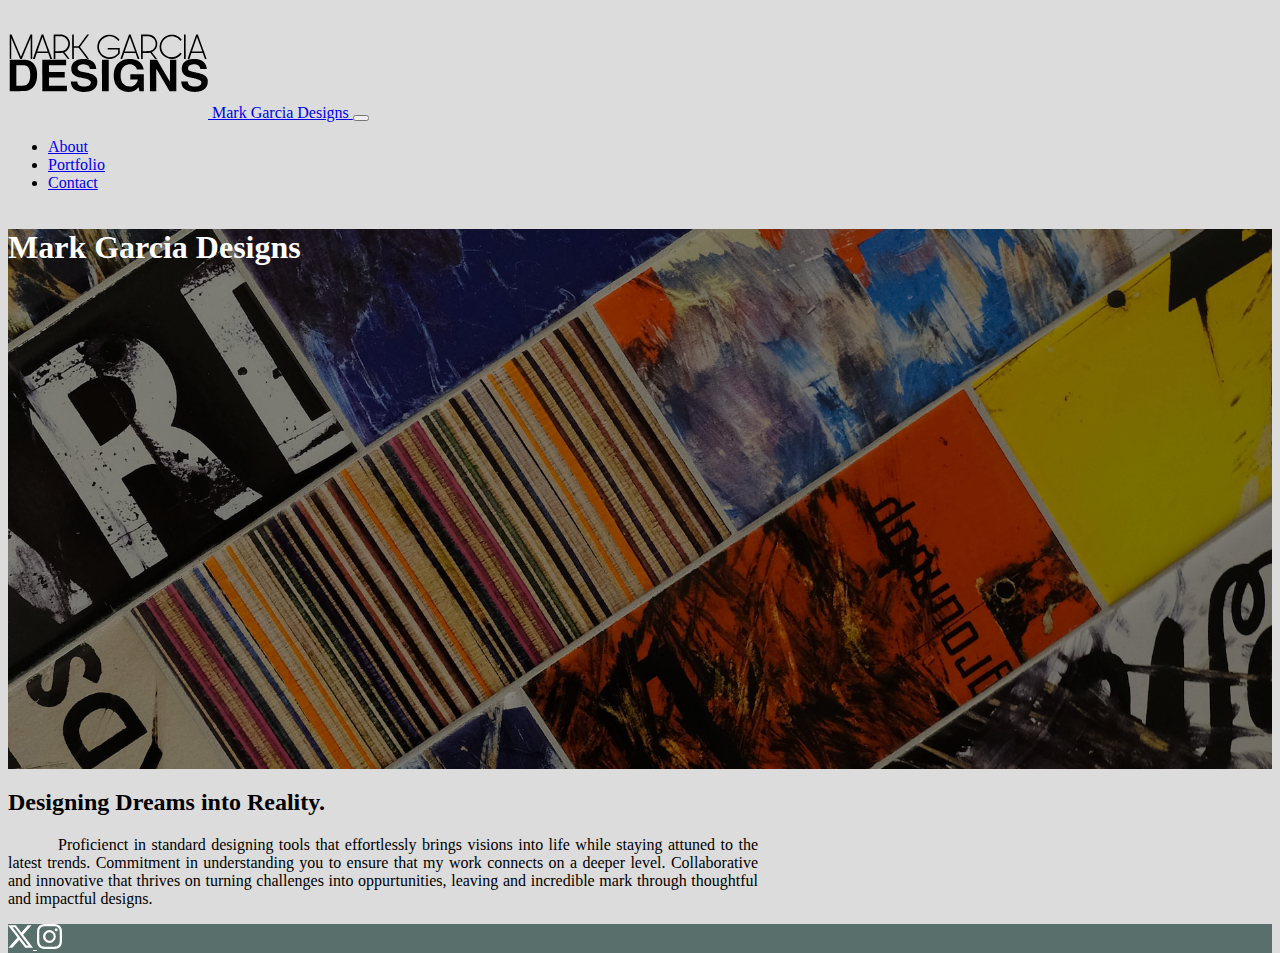
<file: index.html>
<!doctype html>
<html lang="en">

<head>
  <meta charset="utf-8">
  <meta name="viewport" content="width=device-width, initial-scale=1.0">

  <link href="https://cdn.jsdelivr.net/npm/bootstrap@5.3.2/dist/css/bootstrap.min.css" rel="stylesheet"
    integrity="sha384-T3c6CoIi6uLrA9TneNEoa7RxnatzjcDSCmG1MXxSR1GAsXEV/Dwwykc2MPK8M2HN" crossorigin="anonymous">
  <link href="./css/custom.css" rel="stylesheet">


  <title>Mark Garcia Designs</title>
</head>

<body>
  <div class="container px-0">
    <nav class="navbar navbar-expand-lg navbar-light">
      <div class="container">
        <a class="navbar-brand" href="index.html">
          <img src="./images/logo.svg" width="200" height="110" alt="Mark Garcia Designs">
          <span class="d-none">Mark Garcia Designs</span>
        </a>
        <button class="navbar-toggler" type="button" data-bs-toggle="collapse" data-bs-target="#navbarNav"
          aria-controls="navbarNav" aria-expanded="false" aria-label="Toggle Navigation">
          <span class="navbar-toggler-icon"></span>
        </button>
        <div class="collapse navbar-collapse" id="navbarNav">
          <ul class="navbar-nav ms-auto text-center">
            <li class="nav-item">
              <a href="about.html" class="nav-link">About</a>
            </li>
            <li class="nav-item">
              <a href="portfolio.html" class="nav-link">Portfolio</a>
            </li>
            <li class="nav-item">
              <a href="contact.html" class="nav-link">Contact</a>
            </li>
          </ul>
        </div>
    </nav>
  </div>

  <main>
    <header style="background-image: url('./images/background.jpg');">
      <div class="color-overlay d-flex justify-content-center align-items-center">
        <h1>Mark Garcia Designs</h1>
      </div>
    </header>
    <div class="singleCol mx-auto my-5">
      <div class="container">
        <h2 class="text-center">Designing Dreams into Reality.</h2>
        <p class="lead">
          Proficienct in standard designing tools that effortlessly brings visions into life while staying attuned to the latest trends. Commitment in understanding you to ensure that my work connects on a deeper level. Collaborative and innovative that thrives on turning challenges into oppurtunities, leaving and incredible mark through thoughtful and impactful designs.</p>
      </div>
    </div>
  </main>
  <footer class="py-5">
    <div class="d-flex flex-row justify-content-center">
      <a href="https://twitter.com" class="me-4">
        <svg xmlns="http://www.w3.org/2000/svg" width="25" height="25" fill="currentColor" class="bi bi-twitter-x" viewBox="0 0 16 16">
            <path d="M12.6.75h2.454l-5.36 6.142L16 15.25h-4.937l-3.867-5.07-4.425 5.07H.316l5.733-6.57L0 .75h5.063l3.495 4.633L12.601.75Zm-.86 13.028h1.36L4.323 2.145H2.865l8.875 11.633Z"/>
          </svg>
      </a>
      <a href="https://instagram.com">
        <svg xmlns="http://www.w3.org/2000/svg" width="25" height="25" fill="currentColor" class="bi bi-instagram" viewBox="0 0 16 16">
            <path d="M8 0C5.829 0 5.556.01 4.703.048 3.85.088 3.269.222 2.76.42a3.917 3.917 0 0 0-1.417.923A3.927 3.927 0 0 0 .42 2.76C.222 3.268.087 3.85.048 4.7.01 5.555 0 5.827 0 8.001c0 2.172.01 2.444.048 3.297.04.852.174 1.433.372 1.942.205.526.478.972.923 1.417.444.445.89.719 1.416.923.51.198 1.09.333 1.942.372C5.555 15.99 5.827 16 8 16s2.444-.01 3.298-.048c.851-.04 1.434-.174 1.943-.372a3.916 3.916 0 0 0 1.416-.923c.445-.445.718-.891.923-1.417.197-.509.332-1.09.372-1.942C15.99 10.445 16 10.173 16 8s-.01-2.445-.048-3.299c-.04-.851-.175-1.433-.372-1.941a3.926 3.926 0 0 0-.923-1.417A3.911 3.911 0 0 0 13.24.42c-.51-.198-1.092-.333-1.943-.372C10.443.01 10.172 0 7.998 0h.003zm-.717 1.442h.718c2.136 0 2.389.007 3.232.046.78.035 1.204.166 1.486.275.373.145.64.319.92.599.28.28.453.546.598.92.11.281.24.705.275 1.485.039.843.047 1.096.047 3.231s-.008 2.389-.047 3.232c-.035.78-.166 1.203-.275 1.485a2.47 2.47 0 0 1-.599.919c-.28.28-.546.453-.92.598-.28.11-.704.24-1.485.276-.843.038-1.096.047-3.232.047s-2.39-.009-3.233-.047c-.78-.036-1.203-.166-1.485-.276a2.478 2.478 0 0 1-.92-.598 2.48 2.48 0 0 1-.6-.92c-.109-.281-.24-.705-.275-1.485-.038-.843-.046-1.096-.046-3.233 0-2.136.008-2.388.046-3.231.036-.78.166-1.204.276-1.486.145-.373.319-.64.599-.92.28-.28.546-.453.92-.598.282-.11.705-.24 1.485-.276.738-.034 1.024-.044 2.515-.045v.002zm4.988 1.328a.96.96 0 1 0 0 1.92.96.96 0 0 0 0-1.92zm-4.27 1.122a4.109 4.109 0 1 0 0 8.217 4.109 4.109 0 0 0 0-8.217zm0 1.441a2.667 2.667 0 1 1 0 5.334 2.667 2.667 0 0 1 0-5.334z"/>
          </svg>
      </a>
    </div>
  </footer>

  <script src="https://cdn.jsdelivr.net/npm/bootstrap@5.3.2/dist/js/bootstrap.bundle.min.js"
    integrity="sha384-C6RzsynM9kWDrMNeT87bh95OGNyZPhcTNXj1NW7RuBCsyN/o0jlpcV8Qyq46cDfL" crossorigin="anonymous">
    </script>
</body>
</html>
</file>
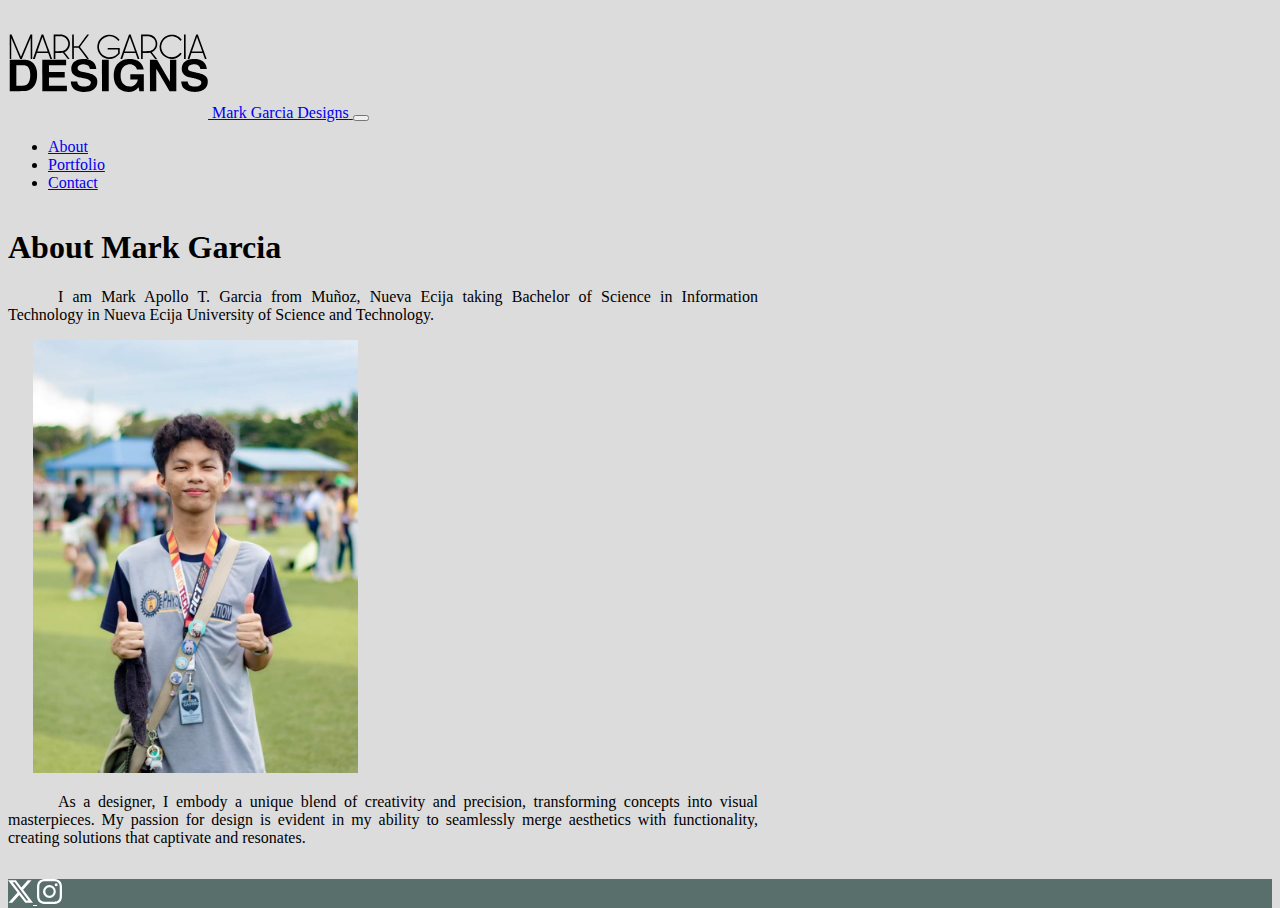
<file: about.html>
<!doctype html>
<html lang="en">

<head>
    <meta charset="utf-8">
    <meta name="viewport" content="width=device-width, initial-scale=1">

    <link href="https://cdn.jsdelivr.net/npm/bootstrap@5.0.1/dist/css/bootstrap.min.css" rel="stylesheet"
        integrity="sha384-+0n0xVW2eSR5OomGNYDnhzAbDsOXxcvSN1TPprVMTNDbiYZCxYbOOl7+AMvyTG2x" crossorigin="anonymous">
    <link href="./css/custom.css" rel="stylesheet">

    <title>About | Mark Garcia Designs</title>
</head>

<body>
    <div class="container">
        <nav class="navbar navbar-expand-lg navbar-light">
            <div class="container">
                <a class="navbar-brand" href="index.html">
                    <img src="./images/logo.svg" width="200" height="110" alt="Mark Garcia Designs">
                    <span class="d-none">Mark Garcia Designs</span>
                </a>
                <button class="navbar-toggler" type="button" data-bs-toggle="collapse" data-bs-target="#navbarNav"
                    aria-controls="navbarNav" aria-expanded="false" aria-label="Toggle Navigation">
                    <span class="navbar-toggler-icon"></span>
                </button>
                <div class="collapse navbar-collapse" id="navbarNav">
                    <ul class="navbar-nav ms-auto text-center">
                        <li class="nav-item">
                            <a href="about.html" class="nav-link active">About</a>
                        </li>
                        <li class="nav-item">
                            <a href="portfolio.html" class="nav-link">Portfolio</a>
                        </li>
                        <li class="nav-item">
                            <a href="contact.html" class="nav-link">Contact</a>
                        </li>
                    </ul>
                </div>
            </div>
        </nav>
    </div>
    <main>
        <div class="singleCol mx-auto my-2 my-md-4">
            <div class="container overflow-hidden">
                <h1>About Mark Garcia</h1>
                <p class="lead">
                    I am Mark Apollo T. Garcia from Muñoz, Nueva Ecija taking Bachelor of Science in Information Technology in Nueva Ecija University of Science and Technology.</p>
                <p class="text-center">
                    <img src="images/profile.jpg" width="325" height="" alt="Mark Garcia Designs"
                        class="float-sm-none float-md-end">
                </p>
                <p class="lead">As a designer, I embody a unique blend of creativity and precision, transforming concepts into visual masterpieces. My passion for design is evident in my ability to seamlessly merge aesthetics with functionality, creating solutions that captivate and resonates.</p>
            </div>
        </div>
    </main>
    <footer class="py-5">
        <div class="d-flex flex-row justify-content-center">
          <a href="https://twitter.com" class="me-4">
            <svg xmlns="http://www.w3.org/2000/svg" width="25" height="25" fill="currentColor" class="bi bi-twitter-x" viewBox="0 0 16 16">
                <path d="M12.6.75h2.454l-5.36 6.142L16 15.25h-4.937l-3.867-5.07-4.425 5.07H.316l5.733-6.57L0 .75h5.063l3.495 4.633L12.601.75Zm-.86 13.028h1.36L4.323 2.145H2.865l8.875 11.633Z"/>
              </svg>
          </a>
          <a href="https://instagram.com">
            <svg xmlns="http://www.w3.org/2000/svg" width="25" height="25" fill="currentColor" class="bi bi-instagram" viewBox="0 0 16 16">
                <path d="M8 0C5.829 0 5.556.01 4.703.048 3.85.088 3.269.222 2.76.42a3.917 3.917 0 0 0-1.417.923A3.927 3.927 0 0 0 .42 2.76C.222 3.268.087 3.85.048 4.7.01 5.555 0 5.827 0 8.001c0 2.172.01 2.444.048 3.297.04.852.174 1.433.372 1.942.205.526.478.972.923 1.417.444.445.89.719 1.416.923.51.198 1.09.333 1.942.372C5.555 15.99 5.827 16 8 16s2.444-.01 3.298-.048c.851-.04 1.434-.174 1.943-.372a3.916 3.916 0 0 0 1.416-.923c.445-.445.718-.891.923-1.417.197-.509.332-1.09.372-1.942C15.99 10.445 16 10.173 16 8s-.01-2.445-.048-3.299c-.04-.851-.175-1.433-.372-1.941a3.926 3.926 0 0 0-.923-1.417A3.911 3.911 0 0 0 13.24.42c-.51-.198-1.092-.333-1.943-.372C10.443.01 10.172 0 7.998 0h.003zm-.717 1.442h.718c2.136 0 2.389.007 3.232.046.78.035 1.204.166 1.486.275.373.145.64.319.92.599.28.28.453.546.598.92.11.281.24.705.275 1.485.039.843.047 1.096.047 3.231s-.008 2.389-.047 3.232c-.035.78-.166 1.203-.275 1.485a2.47 2.47 0 0 1-.599.919c-.28.28-.546.453-.92.598-.28.11-.704.24-1.485.276-.843.038-1.096.047-3.232.047s-2.39-.009-3.233-.047c-.78-.036-1.203-.166-1.485-.276a2.478 2.478 0 0 1-.92-.598 2.48 2.48 0 0 1-.6-.92c-.109-.281-.24-.705-.275-1.485-.038-.843-.046-1.096-.046-3.233 0-2.136.008-2.388.046-3.231.036-.78.166-1.204.276-1.486.145-.373.319-.64.599-.92.28-.28.546-.453.92-.598.282-.11.705-.24 1.485-.276.738-.034 1.024-.044 2.515-.045v.002zm4.988 1.328a.96.96 0 1 0 0 1.92.96.96 0 0 0 0-1.92zm-4.27 1.122a4.109 4.109 0 1 0 0 8.217 4.109 4.109 0 0 0 0-8.217zm0 1.441a2.667 2.667 0 1 1 0 5.334 2.667 2.667 0 0 1 0-5.334z"/>
              </svg>
          </a>
        </div>
      </footer>
    
      <script src="https://cdn.jsdelivr.net/npm/bootstrap@5.3.2/dist/js/bootstrap.bundle.min.js"
        integrity="sha384-C6RzsynM9kWDrMNeT87bh95OGNyZPhcTNXj1NW7RuBCsyN/o0jlpcV8Qyq46cDfL" crossorigin="anonymous">
        </script>
    </body>
    </html>
</file>
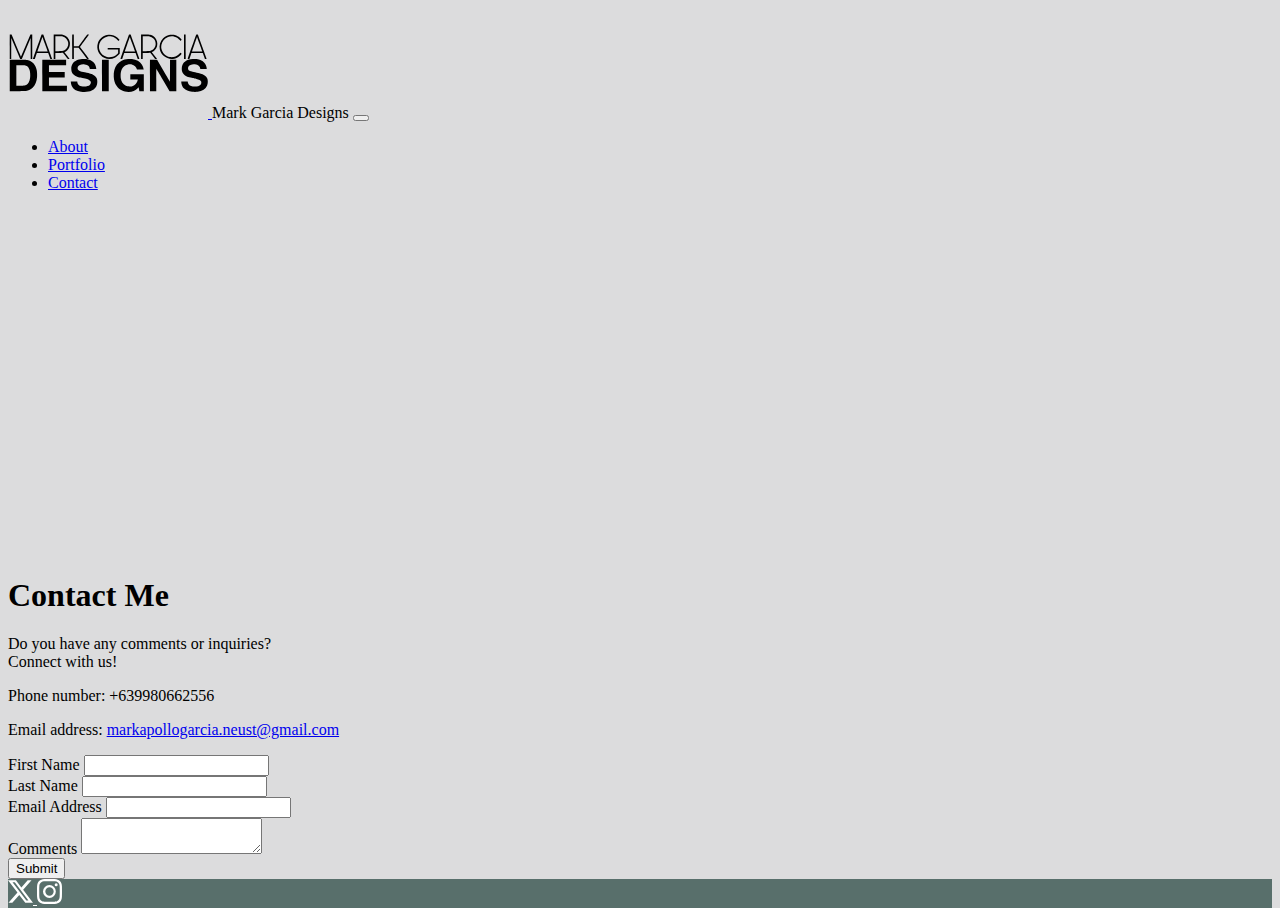
<file: contact.html>
<!doctype html>
<html lang="en">

<head>
    <!-- Required meta tags -->
    <meta charset="utf-8">
    <meta name="viewport" content="width=device-width, initial-scale=1">

    <!-- Bootstrap CSS -->
    <link href="https://cdn.jsdelivr.net/npm/bootstrap@5.0.1/dist/css/bootstrap.min.css" rel="stylesheet"
        integrity="sha384-+0n0xVW2eSR5OomGNYDnhzAbDsOXxcvSN1TPprVMTNDbiYZCxYbOOl7+AMvyTG2x" crossorigin="anonymous">
    <link href="./css/custom.css" rel="stylesheet">

    <title>Contact | Mark Garcia Design</title>
</head>

<body>
    <div class="container px-0">
        <nav class="navbar navbar-expand-lg navbar-light">
            <div class="container">
                <a class="navbar-brand" href="index.html">
                    <img src="./images/logo.svg" width="200" height="110" alt="Mark Garcia Designs">
                        <a href="index.html"></a>
                    <span class="d-none">Mark Garcia Designs</span>
                </a>
                <button class="navbar-toggler" type="button" data-bs-toggle="collapse" data-bs-target="#navbarNav"
                    aria-controls="navbarNav" aria-expanded="false" aria-label="Toggle Navigation">
                    <span class="navbar-toggler-icon"></span>
                </button>
                <div class="collapse navbar-collapse" id="navbarNav">
                    <ul class="navbar-nav ms-auto text-center">
                        <li class="nav-item">
                            <a href="about.html" class="nav-link">About</a>
                        </li>
                        <li class="nav-item">
                            <a href="portfolio.html" class="nav-link">Portfolio</a>
                        </li>
                        <li class="nav-item">
                            <a href="contact.html" class="nav-link active">Contact</a>
                        </li>
                    </ul>
                </div>
            </div>
        </nav>
    </div>
    <main>
      
    </main>
    <div class="container my-2">
        <h1>Contact Me</h1>
        <div class="row g-5">
            <div class="col-md-6">
                <p>Do you have any comments or inquiries? <br>Connect with us!</p>
                <p>Phone number: +639980662556</p>
                <p>Email address: <a href="mailto:markapollogarcia.neust@gmail.com">markapollogarcia.neust@gmail.com</a> </p>
            </div>
            <div class="col-md-6">
                <form>
                    <div class="row g-2">
                        <div class="col-md-6">
                            <label for="firstName"
                            class="form-label">First Name</label>
                            <input type="text" name="first-name" class="form-control" id="firstName">
                        </div>
                        <div class="col-md-6">
                            <label for="lastName"
                            class="form-label">Last Name</label>
                            <input type="text" name="last-name" class="form-control" id="lastName">
                        </div>
                        <div class="col-12">
                            <label for="email"
                            class="form-label">Email Address</label>
                            <input type="text" name="email" class="form-control" id="email">
                        </div>
                        <div class="col-12">
                            <label for="comments"
                            class="form-label">Comments</label>
                            <textarea name="comments" class="form-control" id="comments" row="3"></textarea>
                        </div>
                        <div class="col-12 mb-2">
                            <button type="submit" class="btn btn-primary">Submit</button>
                        </div>
                    </div>
                </form>
            </div>
        </div>
    </div>
</main>
<footer class="py-5">
    <div class="d-flex flex-row justify-content-center">
      <a href="https://twitter.com" class="me-4">
        <svg xmlns="http://www.w3.org/2000/svg" width="25" height="25" fill="currentColor" class="bi bi-twitter-x" viewBox="0 0 16 16">
            <path d="M12.6.75h2.454l-5.36 6.142L16 15.25h-4.937l-3.867-5.07-4.425 5.07H.316l5.733-6.57L0 .75h5.063l3.495 4.633L12.601.75Zm-.86 13.028h1.36L4.323 2.145H2.865l8.875 11.633Z"/>
          </svg>
      </a>
      <a href="https://instagram.com">
        <svg xmlns="http://www.w3.org/2000/svg" width="25" height="25" fill="currentColor" class="bi bi-instagram" viewBox="0 0 16 16">
            <path d="M8 0C5.829 0 5.556.01 4.703.048 3.85.088 3.269.222 2.76.42a3.917 3.917 0 0 0-1.417.923A3.927 3.927 0 0 0 .42 2.76C.222 3.268.087 3.85.048 4.7.01 5.555 0 5.827 0 8.001c0 2.172.01 2.444.048 3.297.04.852.174 1.433.372 1.942.205.526.478.972.923 1.417.444.445.89.719 1.416.923.51.198 1.09.333 1.942.372C5.555 15.99 5.827 16 8 16s2.444-.01 3.298-.048c.851-.04 1.434-.174 1.943-.372a3.916 3.916 0 0 0 1.416-.923c.445-.445.718-.891.923-1.417.197-.509.332-1.09.372-1.942C15.99 10.445 16 10.173 16 8s-.01-2.445-.048-3.299c-.04-.851-.175-1.433-.372-1.941a3.926 3.926 0 0 0-.923-1.417A3.911 3.911 0 0 0 13.24.42c-.51-.198-1.092-.333-1.943-.372C10.443.01 10.172 0 7.998 0h.003zm-.717 1.442h.718c2.136 0 2.389.007 3.232.046.78.035 1.204.166 1.486.275.373.145.64.319.92.599.28.28.453.546.598.92.11.281.24.705.275 1.485.039.843.047 1.096.047 3.231s-.008 2.389-.047 3.232c-.035.78-.166 1.203-.275 1.485a2.47 2.47 0 0 1-.599.919c-.28.28-.546.453-.92.598-.28.11-.704.24-1.485.276-.843.038-1.096.047-3.232.047s-2.39-.009-3.233-.047c-.78-.036-1.203-.166-1.485-.276a2.478 2.478 0 0 1-.92-.598 2.48 2.48 0 0 1-.6-.92c-.109-.281-.24-.705-.275-1.485-.038-.843-.046-1.096-.046-3.233 0-2.136.008-2.388.046-3.231.036-.78.166-1.204.276-1.486.145-.373.319-.64.599-.92.28-.28.546-.453.92-.598.282-.11.705-.24 1.485-.276.738-.034 1.024-.044 2.515-.045v.002zm4.988 1.328a.96.96 0 1 0 0 1.92.96.96 0 0 0 0-1.92zm-4.27 1.122a4.109 4.109 0 1 0 0 8.217 4.109 4.109 0 0 0 0-8.217zm0 1.441a2.667 2.667 0 1 1 0 5.334 2.667 2.667 0 0 1 0-5.334z"/>
          </svg>
      </a>
    </div>
  </footer>



  <!-- Bootstrap JS -->

  <script src="https://cdn.jsdelivr.net/npm/bootstrap@5.3.2/dist/js/bootstrap.bundle.min.js"
    integrity="sha384-C6RzsynM9kWDrMNeT87bh95OGNyZPhcTNXj1NW7RuBCsyN/o0jlpcV8Qyq46cDfL" crossorigin="anonymous">
    </script>
</body>
</html>
</file>
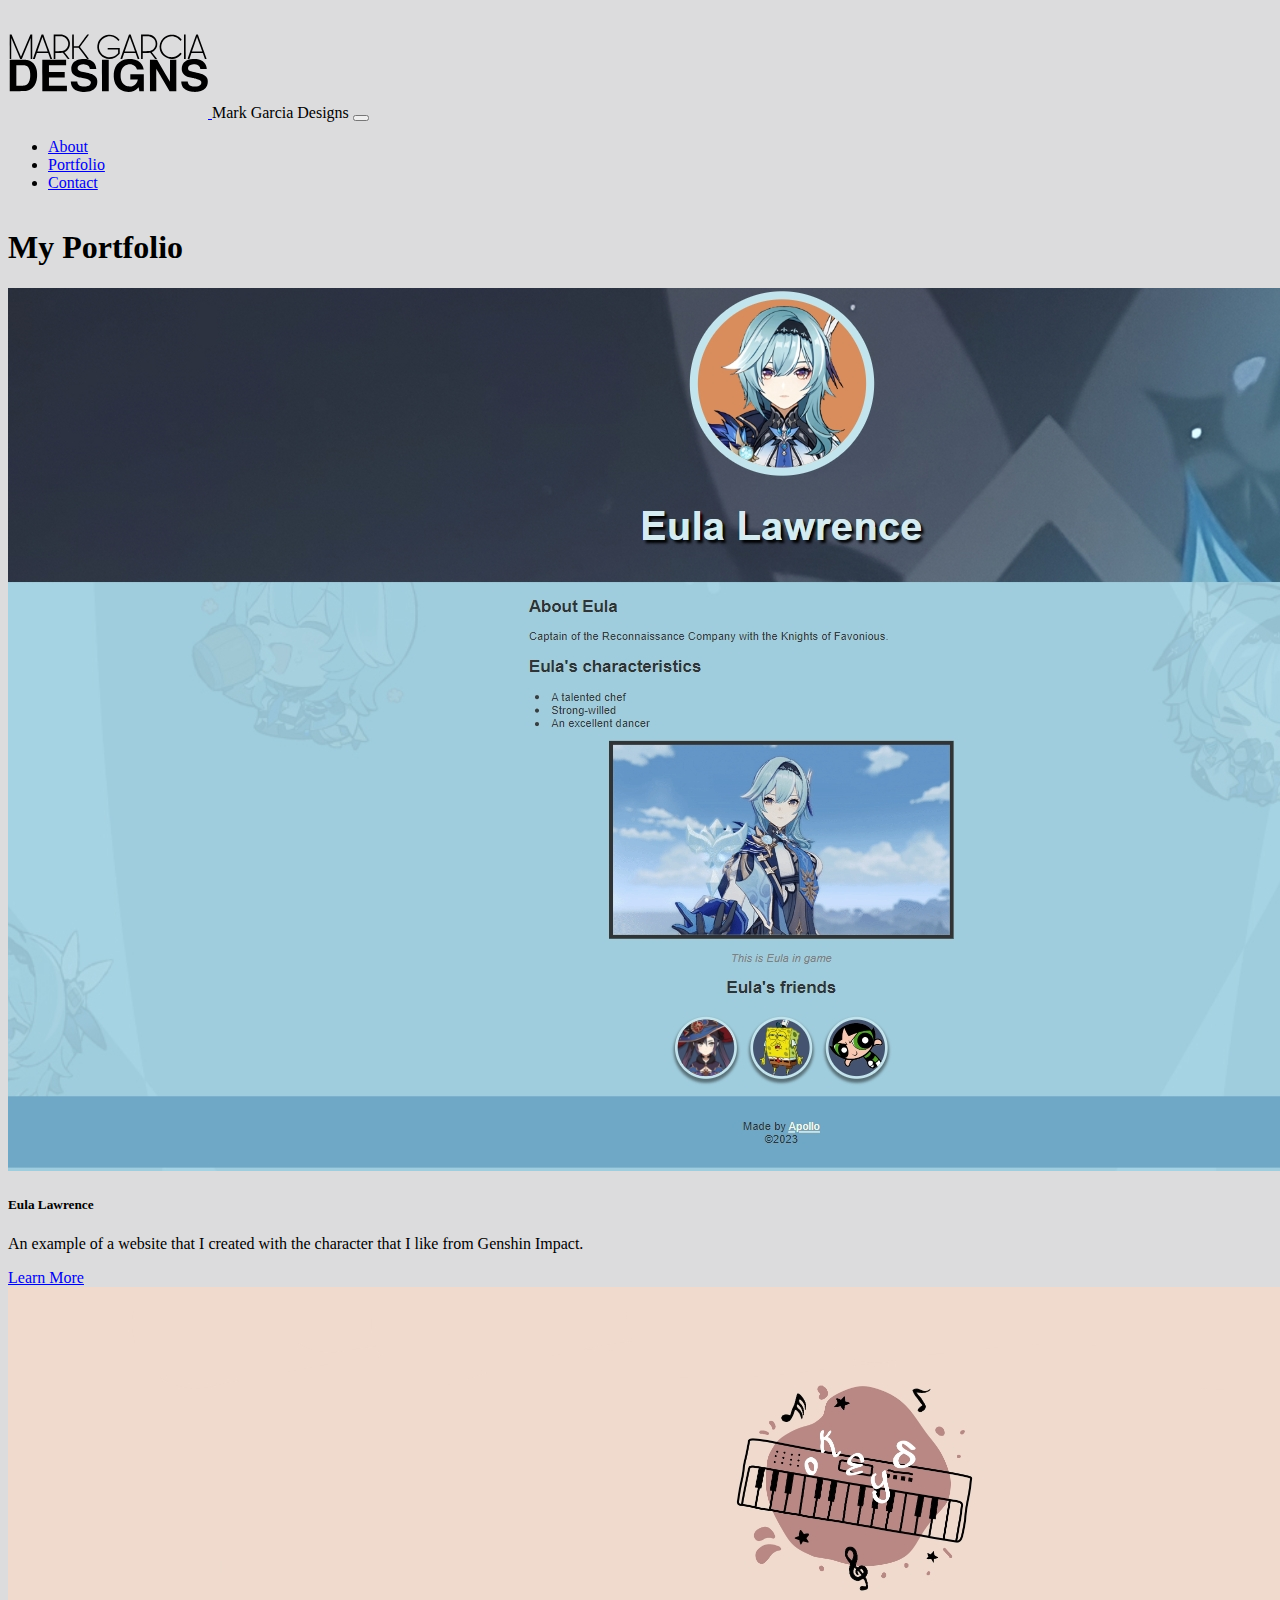
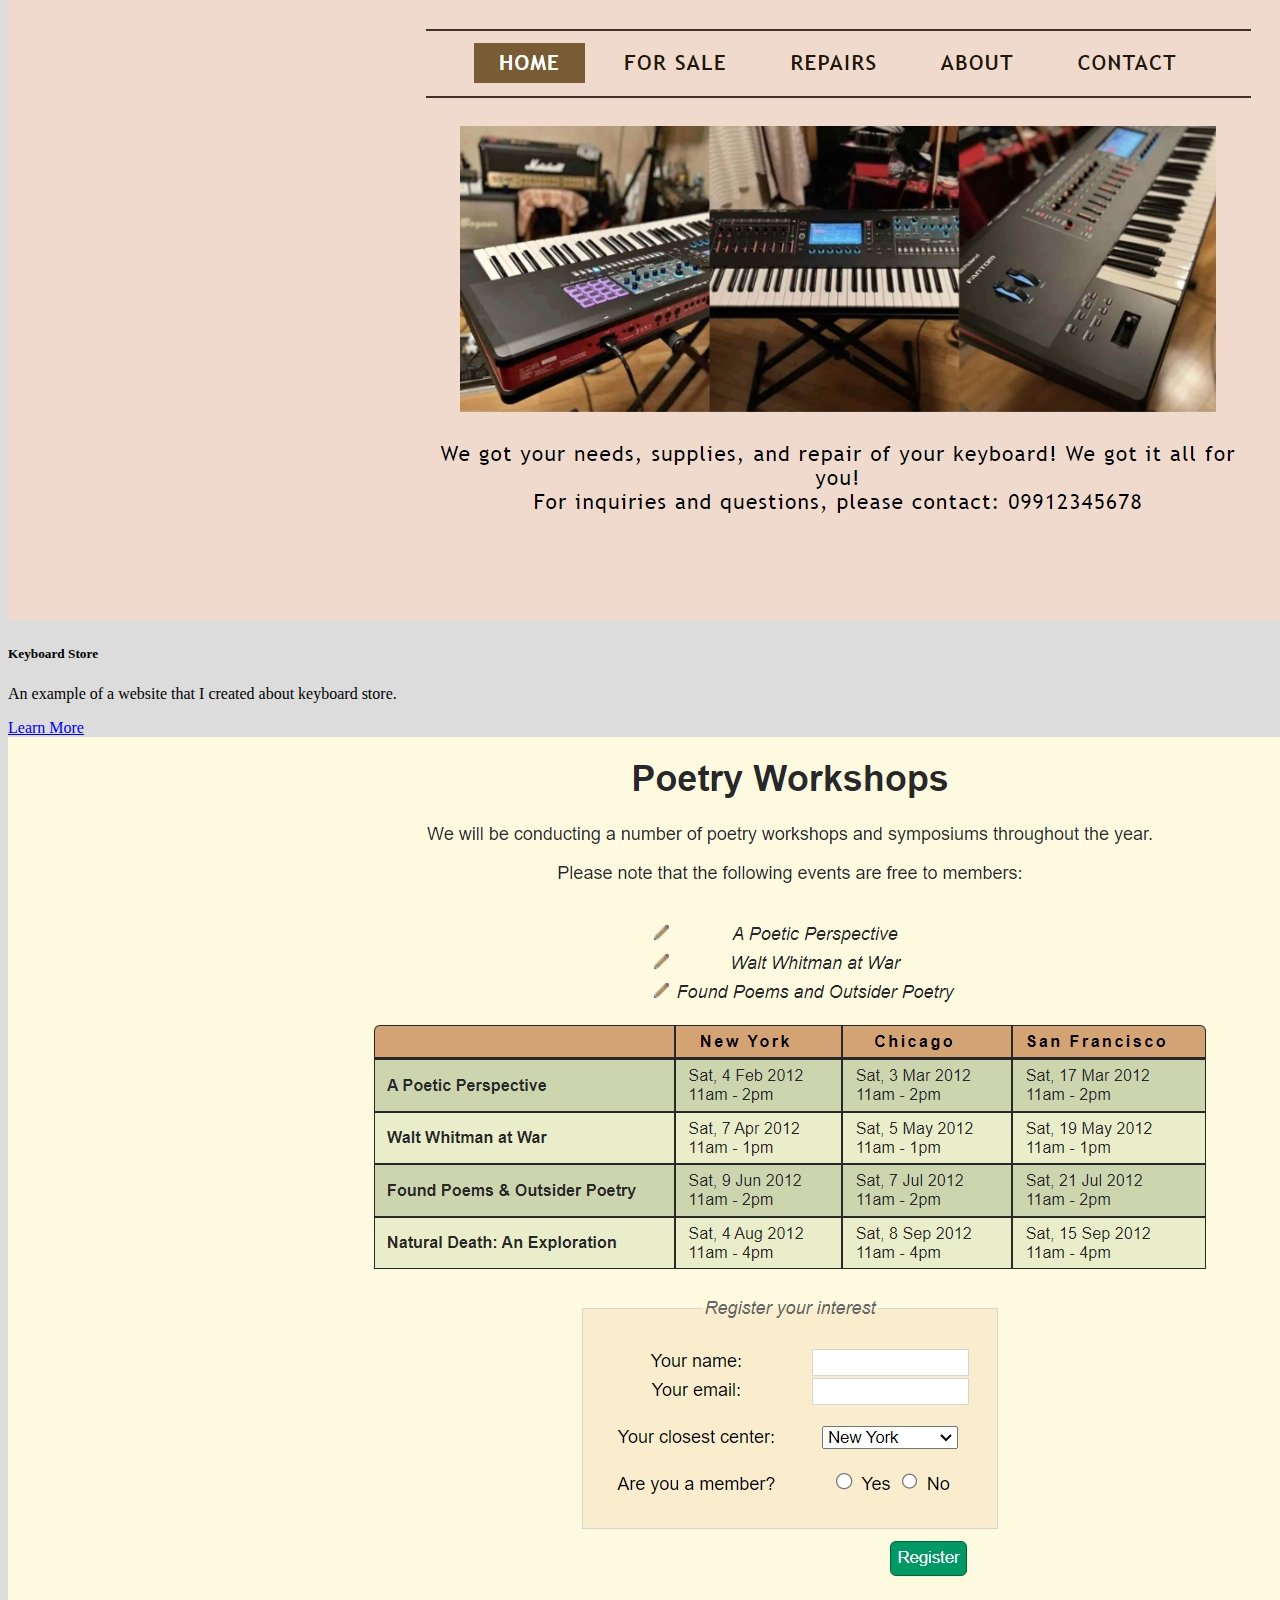
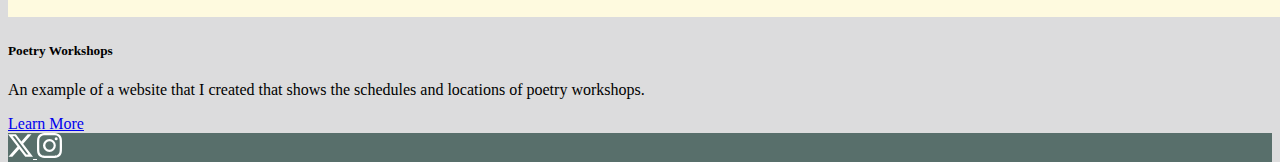
<file: portfolio.html>
<!doctype html>
<html lang="en">

<head>
    <meta charset="utf-8">
    <meta name="viewport" content="width=device-width, initial-scale=1">

    <link href="https://cdn.jsdelivr.net/npm/bootstrap@5.0.1/dist/css/bootstrap.min.css" rel="stylesheet"
        integrity="sha384-+0n0xVW2eSR5OomGNYDnhzAbDsOXxcvSN1TPprVMTNDbiYZCxYbOOl7+AMvyTG2x" crossorigin="anonymous">
    <link href="./css/custom.css" rel="stylesheet">

    <title>Portfolio | Mark Garcia Designs</title>
</head>

<body>
    <div class="container px-0">
        <nav class="navbar navbar-expand-lg navbar-light">
            <div class="container">
                <a class="navbar-brand" href="index.html">
                    <img src="./images/logo.svg" width="200" height="110" alt="Mark Garcia Design">
                        <a href="index.html"></a>
                    <span class="d-none">Mark Garcia Designs</span>
                </a>
                <button class="navbar-toggler" type="button" data-bs-toggle="collapse" data-bs-target="#navbarNav"
                    aria-controls="navbarNav" aria-expanded="false" aria-label="Toggle Navigation">
                    <span class="navbar-toggler-icon"></span>
                </button>
                <div class="collapse navbar-collapse" id="navbarNav">
                    <ul class="navbar-nav ms-auto text-center">
                        <li class="nav-item">
                            <a href="about.html" class="nav-link">About</a>
                        </li>
                        <li class="nav-item">
                            <a href="portfolio.html" class="nav-link active">Portfolio</a>
                        </li>
                        <li class="nav-item">
                            <a href="contact.html" class="nav-link">Contact</a>
                        </li>
                    </ul>
                </div>
            </div>
        </nav>
    </div>
    <main>
        <div class="container my-2 py-md-3">
        <h1>My Portfolio</h1>
        <div class="container text-center my-4"></div>
            <div class="row mt-9 g-md-3">
                <div class="col-12 col-md-6 col-lg-4 g-2">
                    <div class="card">
                    <img src="./images/proj1.jpg" class="card-img-top" alt="Eula Lawrence">
                    <div class="card-body">
                      <h5 class="card-title">Eula Lawrence</h5>
                      <p class="card-text">An example of a website that I created with the character that I like from Genshin Impact.</p>
                      <a href="https://apollaur.github.io/WS02-MID1/" class="btn btn-outline-dark">Learn More</a></button>
                    </div>
                  </div>
              </div>
              <div class="col-12 col-md-6 col-lg-4 g-2">
                <div class="card">
                    <img src="./images/proj2.jpg" class="card-img-top" alt="Keyboard Store">
                    <div class="card-body">
                      <h5 class="card-title">Keyboard Store</h5>
                      <p class="card-text">An example of a website that I created about keyboard store.</p>
                      <a href="https://apollaur.github.io/KeyboardStore/" class="btn btn-outline-dark">Learn More</a></button>
                    </div>
                  </div>
              </div>
              <div class="col-12 col-md-6 col-lg-4 g-2">
                <div class="card">
                    <img src="./images/proj3.jpg" class="card-img-top" alt="Poetry Workshop">
                    <div class="card-body">
                      <h5 class="card-title">Poetry Workshops</h5>
                      <p class="card-text">An example of a website that I created that shows the schedules and locations of poetry workshops.</p>
                      <a href="https://apollaur.github.io/Poetry/" class="btn btn-outline-dark">Learn More</a></button>
                    </div>
                  </div>
              </div>
            </div>
          </div>
    </main>
    <footer class="py-5">
      <div class="d-flex flex-row justify-content-center">
        <a href="https://twitter.com" class="me-4">
          <svg xmlns="http://www.w3.org/2000/svg" width="25" height="25" fill="currentColor" class="bi bi-twitter-x" viewBox="0 0 16 16">
              <path d="M12.6.75h2.454l-5.36 6.142L16 15.25h-4.937l-3.867-5.07-4.425 5.07H.316l5.733-6.57L0 .75h5.063l3.495 4.633L12.601.75Zm-.86 13.028h1.36L4.323 2.145H2.865l8.875 11.633Z"/>
            </svg>
        </a>
        <a href="https://instagram.com">
          <svg xmlns="http://www.w3.org/2000/svg" width="25" height="25" fill="currentColor" class="bi bi-instagram" viewBox="0 0 16 16">
              <path d="M8 0C5.829 0 5.556.01 4.703.048 3.85.088 3.269.222 2.76.42a3.917 3.917 0 0 0-1.417.923A3.927 3.927 0 0 0 .42 2.76C.222 3.268.087 3.85.048 4.7.01 5.555 0 5.827 0 8.001c0 2.172.01 2.444.048 3.297.04.852.174 1.433.372 1.942.205.526.478.972.923 1.417.444.445.89.719 1.416.923.51.198 1.09.333 1.942.372C5.555 15.99 5.827 16 8 16s2.444-.01 3.298-.048c.851-.04 1.434-.174 1.943-.372a3.916 3.916 0 0 0 1.416-.923c.445-.445.718-.891.923-1.417.197-.509.332-1.09.372-1.942C15.99 10.445 16 10.173 16 8s-.01-2.445-.048-3.299c-.04-.851-.175-1.433-.372-1.941a3.926 3.926 0 0 0-.923-1.417A3.911 3.911 0 0 0 13.24.42c-.51-.198-1.092-.333-1.943-.372C10.443.01 10.172 0 7.998 0h.003zm-.717 1.442h.718c2.136 0 2.389.007 3.232.046.78.035 1.204.166 1.486.275.373.145.64.319.92.599.28.28.453.546.598.92.11.281.24.705.275 1.485.039.843.047 1.096.047 3.231s-.008 2.389-.047 3.232c-.035.78-.166 1.203-.275 1.485a2.47 2.47 0 0 1-.599.919c-.28.28-.546.453-.92.598-.28.11-.704.24-1.485.276-.843.038-1.096.047-3.232.047s-2.39-.009-3.233-.047c-.78-.036-1.203-.166-1.485-.276a2.478 2.478 0 0 1-.92-.598 2.48 2.48 0 0 1-.6-.92c-.109-.281-.24-.705-.275-1.485-.038-.843-.046-1.096-.046-3.233 0-2.136.008-2.388.046-3.231.036-.78.166-1.204.276-1.486.145-.373.319-.64.599-.92.28-.28.546-.453.92-.598.282-.11.705-.24 1.485-.276.738-.034 1.024-.044 2.515-.045v.002zm4.988 1.328a.96.96 0 1 0 0 1.92.96.96 0 0 0 0-1.92zm-4.27 1.122a4.109 4.109 0 1 0 0 8.217 4.109 4.109 0 0 0 0-8.217zm0 1.441a2.667 2.667 0 1 1 0 5.334 2.667 2.667 0 0 1 0-5.334z"/>
            </svg>
        </a>
      </div>
    </footer>

    <script src="https://cdn.jsdelivr.net/npm/bootstrap@5.3.2/dist/js/bootstrap.bundle.min.js"
      integrity="sha384-C6RzsynM9kWDrMNeT87bh95OGNyZPhcTNXj1NW7RuBCsyN/o0jlpcV8Qyq46cDfL" crossorigin="anonymous">
      </script>
  </body>
  </html>
</file>
<file: css/custom.css>
html, body {
    height: 100%;
}

body{
    display: flex;
    flex-direction: column;
    background-color: #dcdcdd;
}

.lead{
    text-align: justify;
    color: #000000;
    text-indent: 50px;
    
}


.float-md-end{
    padding-left:25px;
}

.card-text{
    text-align: justify;
}

main {
    flex: 1 0 auto;
}

footer {
    flex-shrink: 0;
}

header {
    background: no-repeat center center;
    background-size: cover;
    color: white;
}

.color-overlay {
    background-color: rgba(0, 0, 0, 0.4);
    min-height: 60vh;
}

.singleCol {
    max-width: 750px;

}

footer {
    background-color: #586f6b;
    
}

footer a {
    color: white;

}

footer a:hover {
    color: #dfdfdf;

}

@media (max-width: 767.98px) {
    .color-overlay {
        min-height: 30vh;
    }
}
</file>
